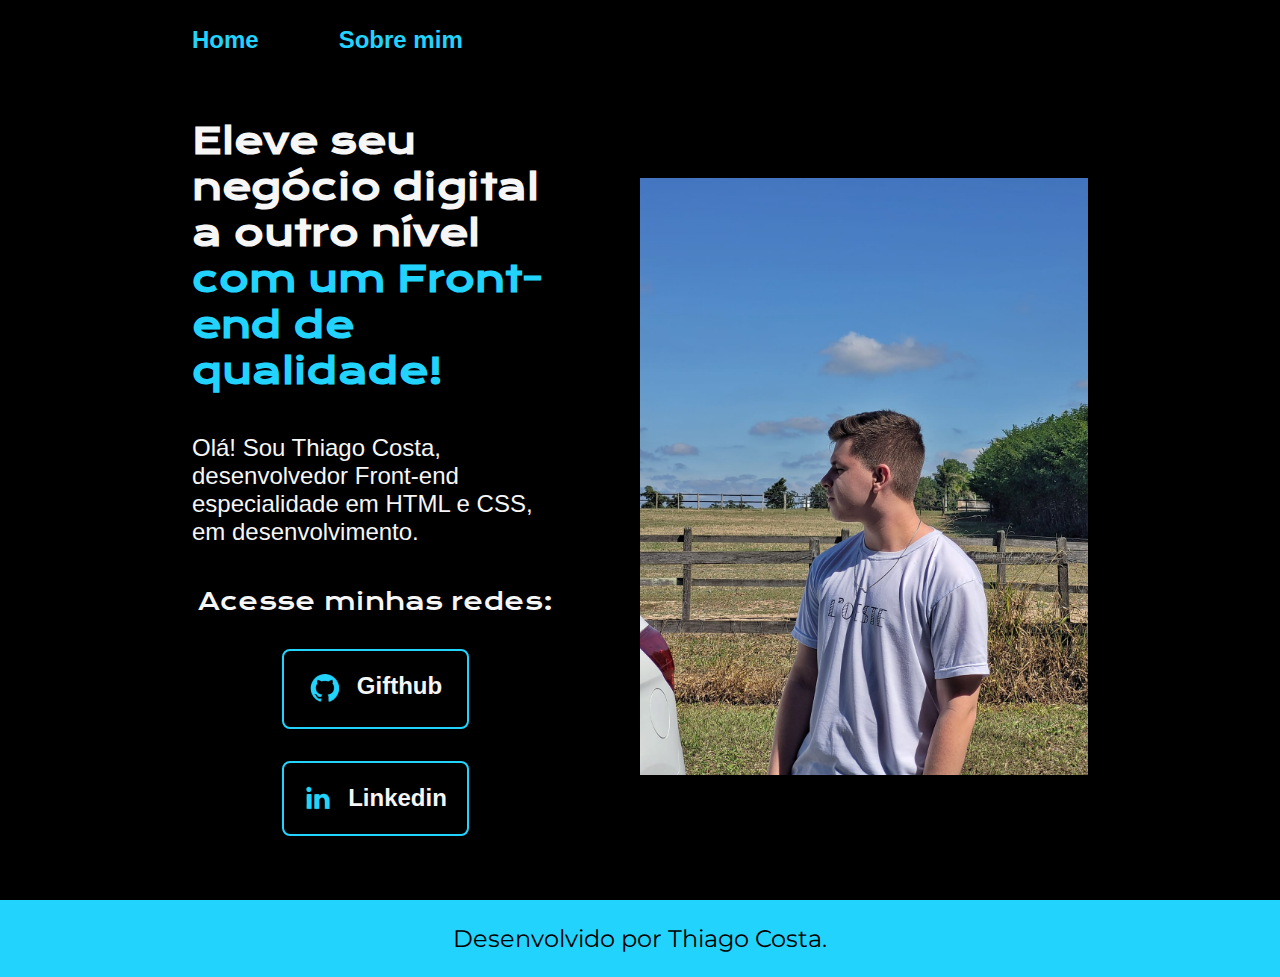
<file: index.html>
<!DOCTYPE html>
<html lang="pt-br">
 <head>
     <meta charset="UTF-8">
     <meta http-equiv="X-UA-Compatible" content="IE=edge">
     <meta name="viewport" content="width=device-width, initial-scale=1.0">
     <title>Portfolio</title>
     <link rel="stylesheet" href="./styles/style.css">
</head>
<body> 
    <header class="cabecalho">
        <nav class="cabecalho__menu">
            <a class="cabecalho__menu_link"  href="index.html"> Home </a>
            <a class="cabecalho__menu_link" href="about.html"> Sobre mim </a>
        </nav>
    </header>
    <main class="apresentacao">
        <section class="apresentacao__conteudo">
        <h1 class="apresentacao__conteudo__titulo">Eleve seu negócio digital a outro nível
        <strong class="titulo-distaque"> com um  Front-end de qualidade!</strong></h1>
        <p class="apresentacao__conteudo__texto">Olá! Sou Thiago Costa, desenvolvedor 
            Front-end especialidade em HTML
            e CSS, em desenvolvimento.
            </p>
            <div class="apresentacao__links">
                <h2 class="apresentacao__links__subtitulo">Acesse minhas redes:</h2>
            <a class="apresentacao__links__navegacao" href="https://github.com/ThiagooDH">
            <img src="assets/gifthub.png.png">
            
            
                Gifthub</a>
            
            <a class="apresentacao__links__navegacao" href="https://www.linkedin.com/in/thiago-dh-0869aa224/">
                <img src="assets/link png.png">
                Linkedin


            </a>
        </div>
        </section>
           <img class="apresentacao__imagem"   src="imagem portifolio.jpg" alt="foto de thiago">
    </main>
    <footer class="rodape">
        <p>Desenvolvido por Thiago Costa.</p>
    </footer>
</body>
</html>
</file>
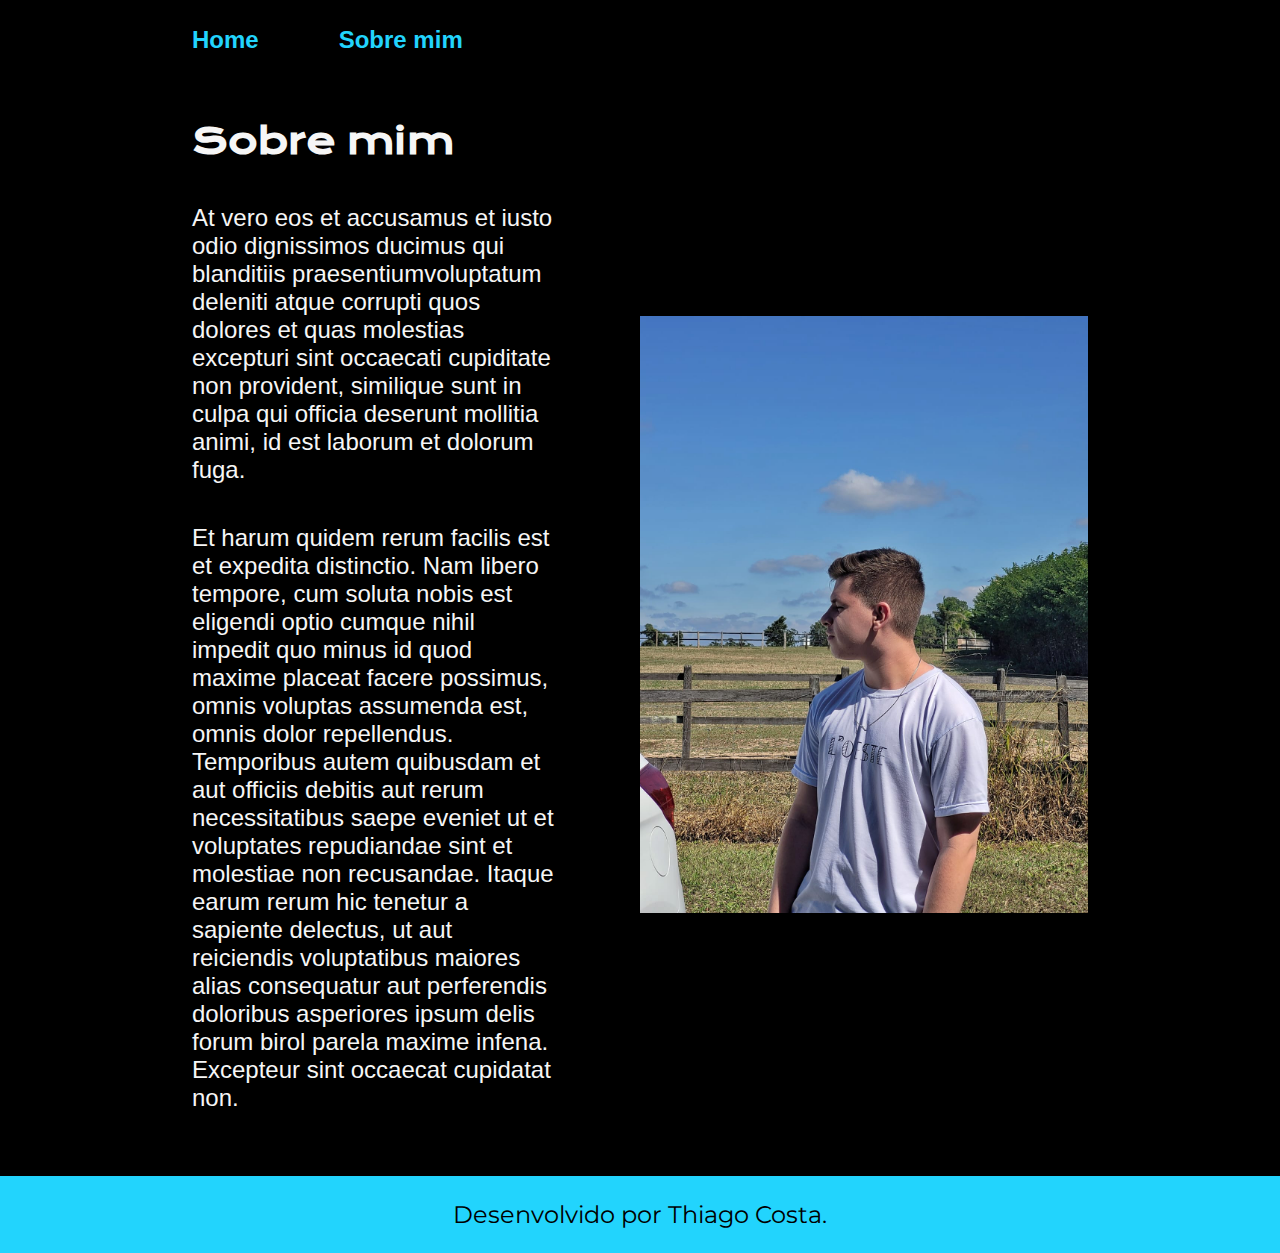
<file: about.html>
<!DOCTYPE html>
<html lang="pt-br">
<head>
    <meta charset="UTF-8">
    <meta name="viewport" content="width=device-width, initial-scale=1.0">
    <title>sobre mim</title>
    <link rel="stylesheet" href="./styles/style.css">
</head>
<body>
  <header class="cabecalho">
    <nav class="cabecalho__menu">
    <a class="cabecalho__menu_link"  href="index.html"> Home </a>
    <a class="cabecalho__menu_link" href="about.html"> Sobre mim </a>
</nav>
    
  </header>
  <main class="apresentacao">
    <section class="apresentacao__conteudo">
    <h1 class="apresentacao__conteudo__titulo">Sobre mim</h1>
<p class="apresentacao__conteudo__texto">At vero eos et accusamus et iusto odio dignissimos ducimus qui blanditiis praesentiumvoluptatum deleniti atque corrupti quos dolores et quas molestias excepturi sint  occaecati cupiditate non provident, similique sunt in culpa qui officia deserunt  mollitia animi, id est laborum et dolorum fuga. </p>
<p class="apresentacao__conteudo__texto">Et harum quidem rerum facilis est et expedita distinctio. Nam libero tempore, cum soluta nobis est eligendi optio cumque nihil impedit quo minus id quod maxime placeat facere possimus, omnis voluptas assumenda est, omnis dolor repellendus. Temporibus autem quibusdam et aut officiis debitis aut rerum necessitatibus saepe eveniet ut et voluptates repudiandae sint et molestiae non recusandae. Itaque earum rerum hic tenetur a sapiente delectus, ut aut reiciendis voluptatibus maiores alias consequatur aut perferendis doloribus asperiores ipsum delis forum birol parela maxime infena. Excepteur sint occaecat cupidatat non. </p>
</section>
<img class="apresentacao__imagem" src="imagem portifolio.jpg" alt="foto de thiago">



  </main>
  <footer class="rodape">
    <p>Desenvolvido por Thiago Costa.</p>
</footer>
</body>
</html>
</file>
<file: styles/style.css>
@import url('https://fonts.googleapis.com/css2?family=Krona+One&family=Montserrat:wght@400;600&display=swap');

:root {
  --cor-primaria: #000000;
  --cor-secundaria: #F6F6F6 ;
  --cor-terciaria : #22d4fd;
  --cor-hover: #272727;

  --fonte-primaria:'Krona One', sans-serif ;
  --font-secundaria: 'montserrast', sans-serif;


}


* {
  margin: 0;
  padding: 0;
}


body{
  
  box-sizing: border-box;
    background-color: var(--cor-primaria);
    color: var(--cor-secundaria);
}

.cabecalho{
  padding: 2% 0% 0% 15%;
}

.cabecalho__menu{
  display: flex;
  gap: 80px;
}
.cabecalho__menu_link {
  font-family: var(--font-secundaria);
  font-size: 1.5rem ;
  font-weight: 600 ;
  color: var(--cor-terciaria);
  text-decoration: none;

}

  
  .apresentacao {
    padding: 5% 15% ;
    display: flex;
    align-items: center;
    justify-content: space-between;
    gap: 82px;
    
  }

  .apresentacao__conteudo{
    width: 50%;
    display: flex;
    flex-direction: column;
    gap:  40px;

  }
  .apresentacao__conteudo__titulo{
    font-size: 2.25rem ;
    font-family: var(--fonte-primaria);
  }
  .titulo-distaque{
    color: var(--cor-terciaria);
  }

  .apresentacao__conteudo__texto{
    font-family: var(--font-secundaria);
    font-size: 1.5rem ;
  }


  .apresentacao__links {
    display: flex;
    flex-direction: column;
    justify-content: space-between;
    align-items: center;
    gap: 32px;

  }

  .apresentacao__links__subtitulo {
    font-family: var(--fonte-primaria);
    font-weight: 400;
    font-size: 1.5rem;


  }

  .apresentacao__links__navegacao {

    display: flex;
    justify-content: center;
    gap: 16px;
     border: 2px solid var(--cor-terciaria);
     width:  50%;
     text-align: center;
     border-radius: 8px;
     font-size: 1.5rem;
     font-weight: 600;
     padding: 21.5px 0;
     text-decoration: none;
     color: var(--cor-secundaria);
     font-family: var(--font-secundaria);


     

     
     
  } 
  .apresentacao__links__link:hover{
background-color: var(--cor-hover);

}



.apresentacao__imagem {
width: 50%;



}
  .rodape {
    padding: 24px;
     color: var(--cor-primaria);
     background-color: var(--cor-terciaria);

     text-align: center;
     font-family: 'montserrat', sans-serif ;
     font-size: 1.5rem;
  }


  @media (max-width:1200px )  {
    .cabecalho {
      padding: 10%;

    }
    .cabecalho__menu{
      justify-content: center;
    }
    
    
    .apresentacao {
      flex-direction: column-reverse;
       padding: 5%; 
    }
    .apresentacao__conteudo{
      width: auto;
    }

  }
</file>
